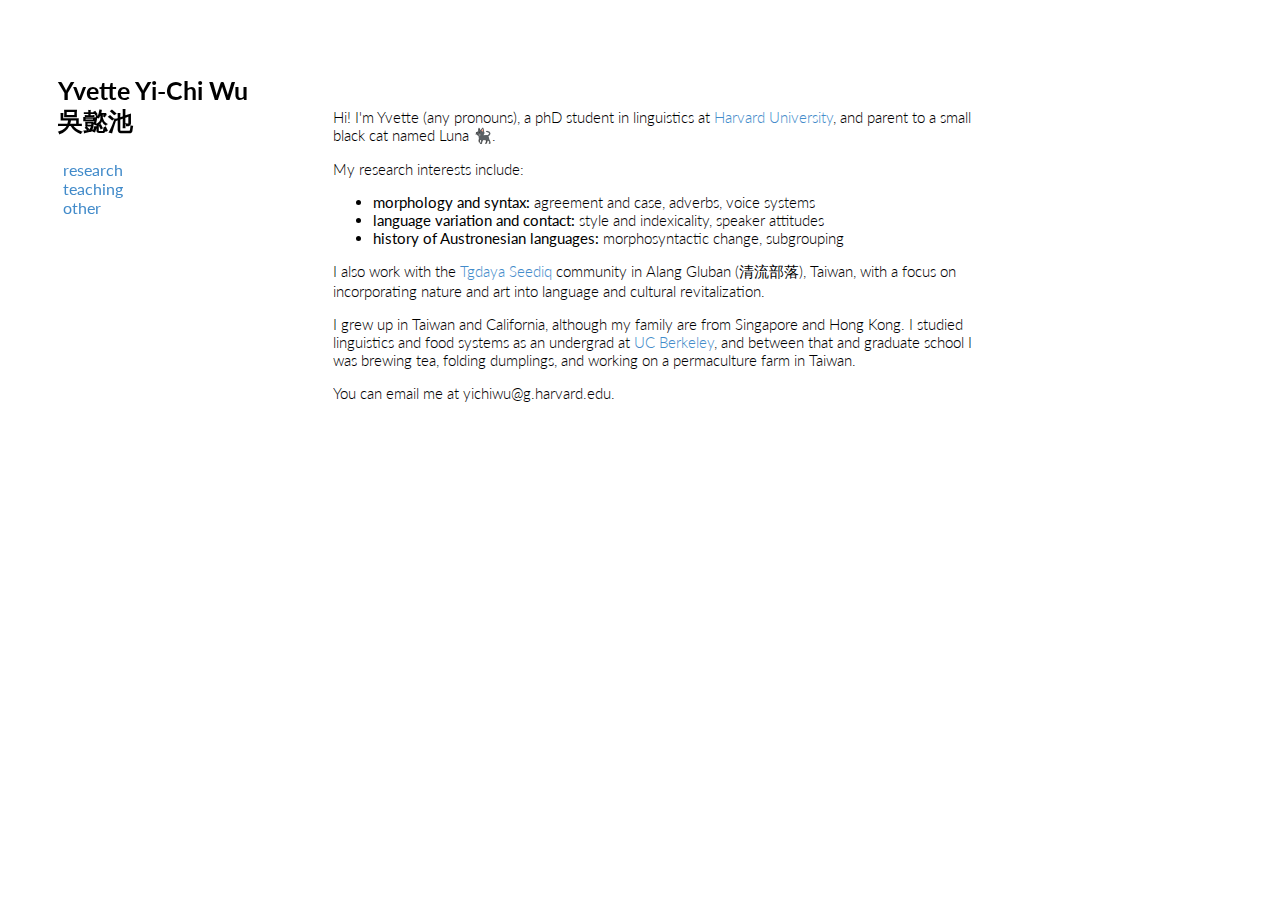
<file: index.html>
<!doctype html>

<html>

   <head>

     <title>Yvette Yi-Chi Wu</title>

     <link rel="stylesheet" href="style.css">
     <link rel="stylesheet" href="https://fonts.googleapis.com/css2?family=Lato:wght@300;400&family=Open+Sans:wght@300;400&display=swap">    
 
     <meta name="viewport" content="width=device-width, initial-scale=1">
     <meta name="description" content="A phD student in linguistics at Harvard University.">
     <meta name="google-site-verification" content="L34mGsKZ1A9tVIpt7Dv_R_4dXDY1yVXHpxchHdS4T_4">
     <meta charset="UTF-8">
  
   </head>

   <body>

     <div class="header">

     <h1> <a id="title" href="index.html"> Yvette Yi-Chi Wu <br> 吳懿池 </a> </h1>

     <ul class="menu">
       <li id="menu"> <a href="research.html"> research </a> </li>
       <li id="menu"> <a href="teaching.html"> teaching </a> </li>
       <li id="menu"> <a href="other.html"> other </a> </li>
     </ul>

     </div>

     <div class="text">

     <p>Hi! I'm Yvette (any pronouns), a phD student in linguistics at <a href="https://linguistics.fas.harvard.edu"> Harvard University</a>,
        and parent to a small black cat named Luna &#128008;&#8205;&#11035;.</p>
     <p>My research interests include:</p>
     <ul>
       <li> <b>morphology and syntax:</b> agreement and case, adverbs, voice systems </li>
       <li> <b>language variation and contact:</b> style and indexicality, speaker attitudes </li>
       <li> <b>history of Austronesian languages:</b> morphosyntactic change, subgrouping </li>
     </ul>
     <p>I also work with the <a href="https://www.cip.gov.tw/zh-tw/tribe/grid-list/F35F3EBC7CE2E1BCD0636733C6861689/info.html?cumid=D0636733C6861689"> Tgdaya Seediq </a>
        community in Alang Gluban (清流部落), Taiwan, with a focus on incorporating nature and art into language and cultural revitalization.</p>
     <p>I grew up in Taiwan and California, although my family are from Singapore and Hong Kong.
        I studied linguistics and food systems as an undergrad at <a href="https://lx.berkeley.edu"> UC Berkeley</a>, and between that and graduate school 
        I was brewing tea, folding dumplings, and working on a permaculture farm in Taiwan. </p>
     <p>You can email me at yichiwu@g.harvard.edu.</p>
     <!-- <p>You can download my cv (pdf) <a href="cv_yichiwu.pdf"> here</a>. </p> -->

     </div>
     <!-- research interest: morphosyntax, semantics, fieldwork, language contact and change, historical and comparative linguistics -->
     <!-- areal interest: east and southeast asian languages -->
     <!-- download cv -->

   </body>

</html>
</file>
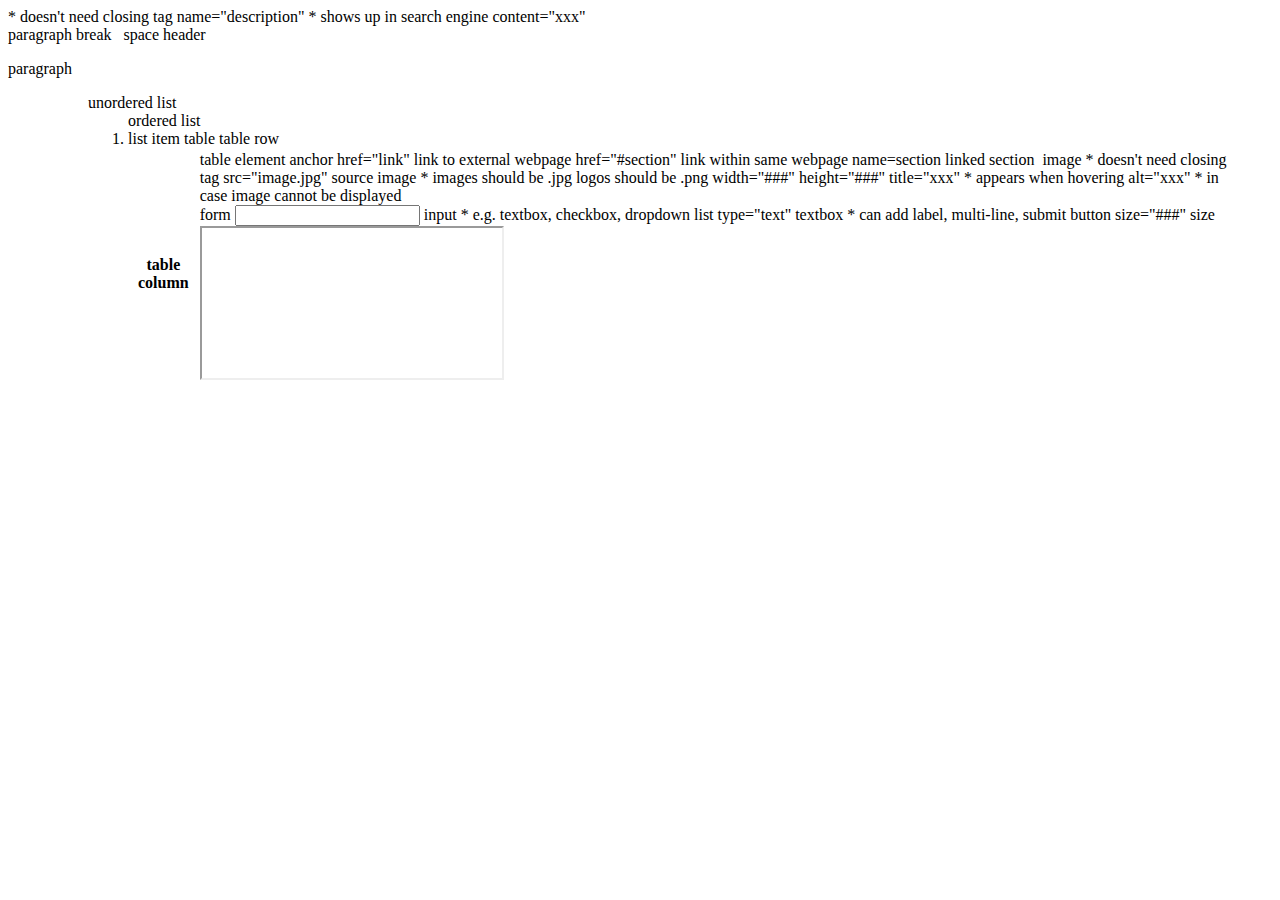
<file: notes-html.html>
<element> </element>
<element attribute="value"> 
  
<!doctype html>
  
<meta>                                         * doesn't need closing tag
name="description"                             * shows up in search engine
content="xxx"
  
<br> paragraph break
&nbsp space

<h> header
<p> paragraph
<blockquote>

<ul> unordered list
<ol> ordered list
<li> list item

<table> table
<tr> table row
<th> table column
<td> table element

<a> anchor
href="link" link to external webpage
href="#section" link within same webpage
name=section linked section

<img> image                                     * doesn't need closing tag
src="image.jpg" source image                    * images should be .jpg logos should be .png
width="###"
height="###"
title="xxx"                                     * appears when hovering
alt="xxx"                                       * in case image cannot be displayed

<form> form
<input> input                                   * e.g. textbox, checkbox, dropdown list
type="text" textbox                             * can add label, multi-line, submit button
size="###" size

<iframe> embed html document
<audio> audio
<video> video

<strong> bold
<em> itallics
<sup> superscript
<sub> subscript

&amp &
&#63 !

<div> container                                  * semantically empty, for styling
<span> inline container                          * semantically empty, for styling
  
<--! xxx --> notes
</file>
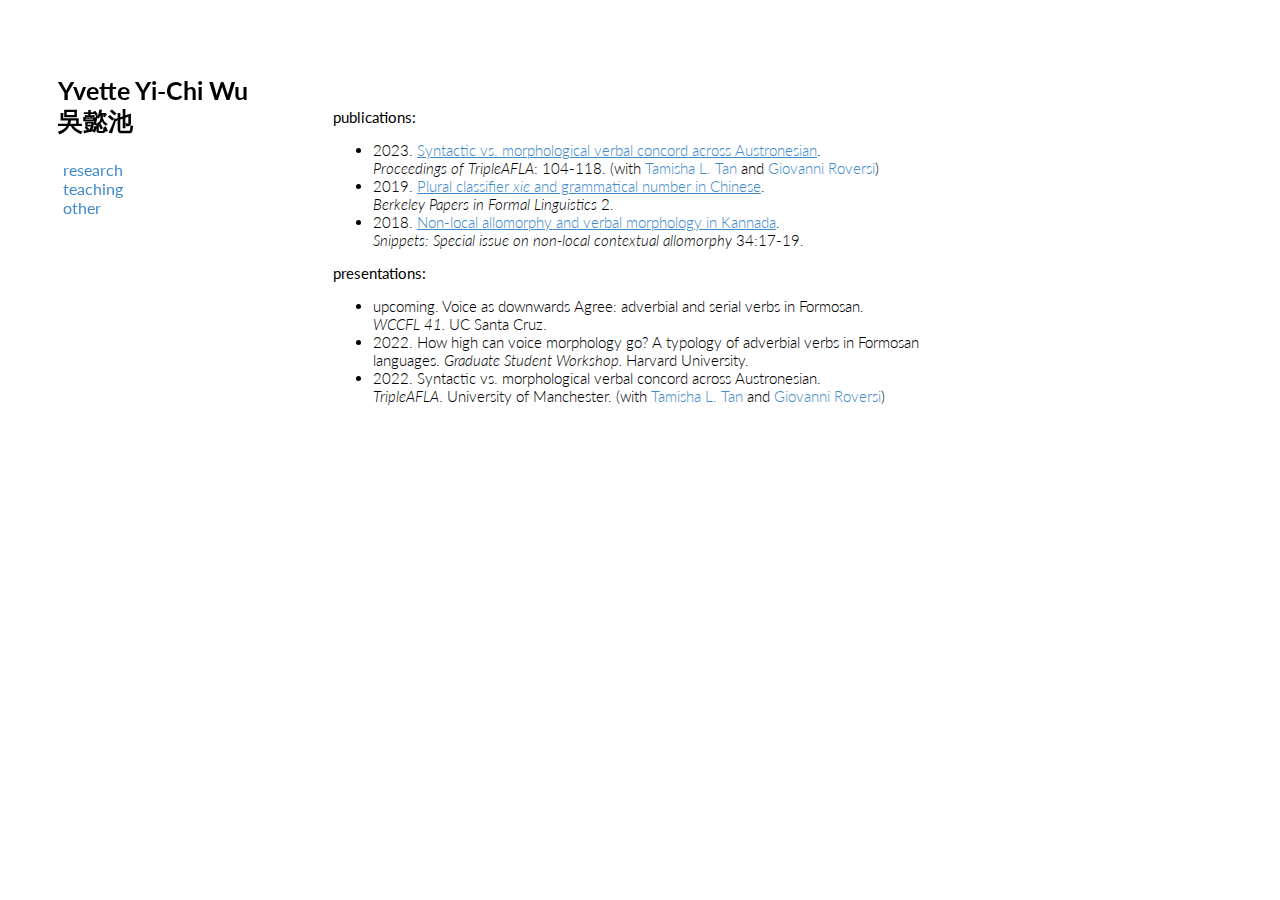
<file: research.html>
<!doctype html>

<html>

   <head>

     <title>Yvette Yi-Chi Wu</title>

     <link rel="stylesheet" href="style.css">
     <link rel="stylesheet" href="https://fonts.googleapis.com/css2?family=Lato:wght@300;400&family=Open+Sans:wght@300;400&display=swap">

     <meta name="viewport" content="width=device-width, initial-scale=1">
     <meta name="description" content="A phD student in linguistics at Harvard University: research.">
     <meta name="google-site-verification" content="L34mGsKZ1A9tVIpt7Dv_R_4dXDY1yVXHpxchHdS4T_4">
      
   </head>

   <body>
      
     <div class="header">

     <h1> <a id="title" href="index.html"> Yvette Yi-Chi Wu <br> 吳懿池 </a> </h1>

     <ul class="menu">
       <li id="menu"> <a href="research.html"> research </a> </li>
       <li id="menu"> <a href="teaching.html"> teaching </a> </li>
       <li id="menu"> <a href="other.html"> other </a> </li>
     </ul>

     </div>

     <div class="text">

     <p> <b> publications: </b> </p>
     <ul>
       <li> 2023. <a href="https://ir.lib.uwo.ca/afla/aflaxxix/aflaxxix/8/"><u>
            Syntactic vs. morphological verbal concord across Austronesian</u></a>. <br>
            <i> Proceedings of TripleAFLA</i>: 104-118.
            (with <a href="https://www.tamishaltan.com/"> Tamisha L. Tan</a> and
            <a href="https://giovanniroversimit.github.io/GiovanniRoversiMIT/"> Giovanni Roversi</a>) </li>
       <li> 2019. <a href="https://escholarship.org/uc/item/86x3h5gz"><u>
            Plural classifier <i>xie</i> and grammatical number in Chinese</u></a>. <br>
            <i> Berkeley Papers in Formal Linguistics</i> 2. </li>
       <li> 2018. <a href="https://www.ledonline.it/snippets/allegati/snippets34007.pdf"><u>
            Non-local allomorphy and verbal morphology in Kannada</u></a>. <br>
            <i> Snippets: Special issue on non-local contextual allomorphy</i> 34:17-19. </li>
     </ul>
        
     <p> <b> presentations: </b> </p>
     <ul>
       <li> upcoming. Voice as downwards Agree: adverbial and serial verbs in Formosan.  <br>
            <i> WCCFL 41.</i> UC Santa Cruz. </li>
       <li> 2022. How high can voice morphology go? A typology of adverbial verbs in Formosan languages.
            <i> Graduate Student Workshop.</i> Harvard University. </li>
       <li> 2022. Syntactic vs. morphological verbal concord across Austronesian. <br>
            <i> TripleAFLA</i>. University of Manchester.
            (with <a href="https://www.tamishaltan.com/"> Tamisha L. Tan</a> and
            <a href="https://giovanniroversimit.github.io/GiovanniRoversiMIT/"> Giovanni Roversi</a>) </li>
     </ul> 
      
     <!-- past/current projects -->
     <!-- papers and presentations -->

     </div>

   </body>

</html>
</file>
<file: style.css>
body {
  font-family: 'lato', arial, sans-serif;
  padding: 50px;
}

div.header {
  float: left;
  position: fixed;
}

div.header h1 {
  font-size: 25px;
  font-weight: bold;
}

div.header ul.menu {
  list-style-type: none;
  padding: 5px;
}

div.text {
  font-size: 15px;
  font-weight: 300;
  margin-left: 275px;
  margin-top: 50px;
  width: 650px;
}

a {
  text-decoration: none;
  color: #428BCA;
  opacity: 1;
}

a:hover {
  opacity: 0.5;
}

a:visited {
  color: #551A8B;
}

div.header a#title {
  color: black;
}

@media screen and (max-width: 1000px) {

  div.text {
    width: auto;
  }

}

@media screen and (max-width: 800px) {

  div.header {
    float: none;
    position: static;
  }

  div.text {
    margin-left: 0px;
    margin-top: 30px;
  }

  li#menu {
    display: inline;
    padding-right: 5px;
  }

  br {
    display:none;
  }

}

@media screen and (max-width: 400px) {

  body {
    padding: 25px;
  }

}

@media screen and (max-height: 400px) {

  body {
    padding: 25px;
  }

}
</file>
